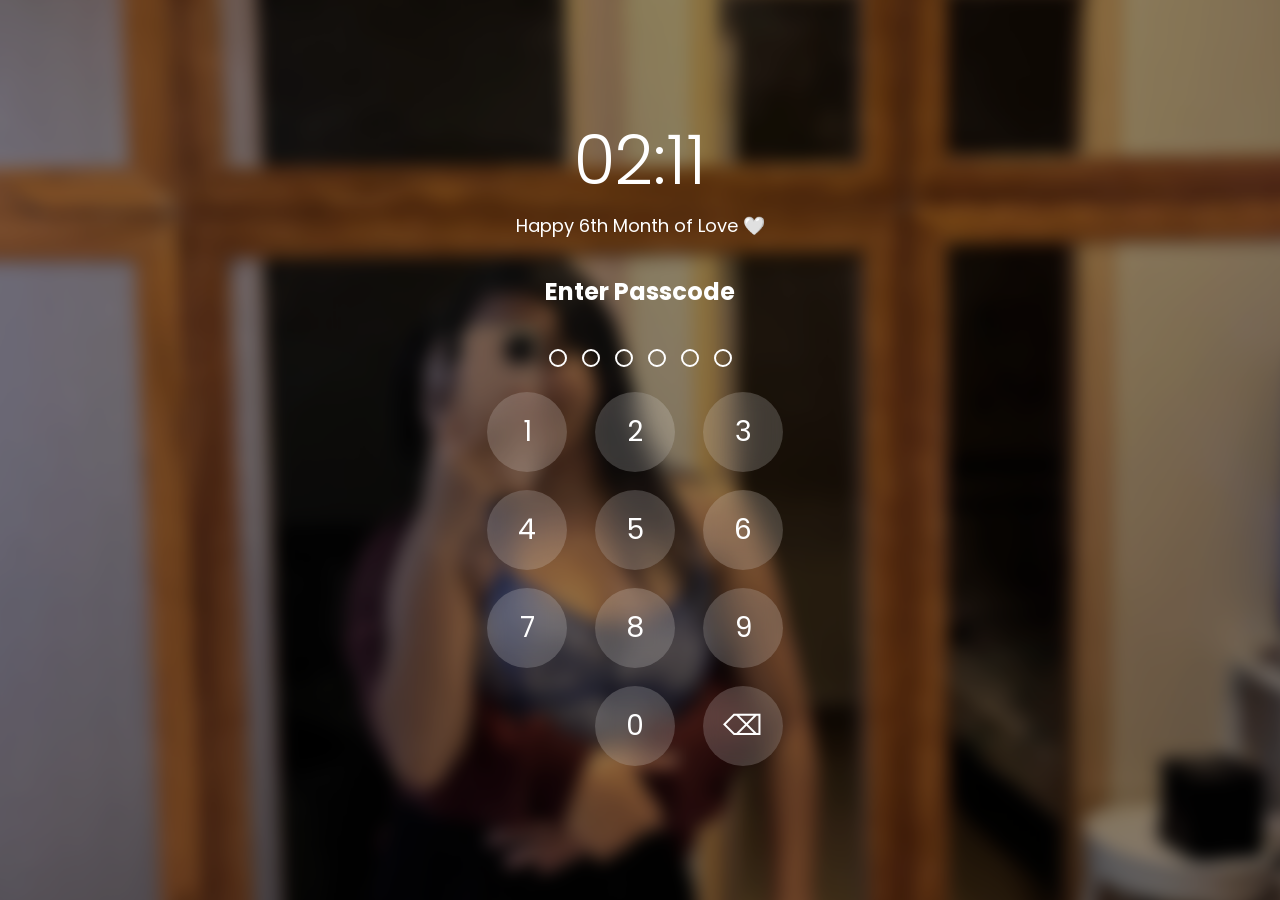
<file: index.html>
<!DOCTYPE html>
<html lang="en">

<head>

    <meta charset="UTF-8">
    <meta name="viewport" content="width=device-width, initial-scale=1.0">

    <title>Happy 6th Month of Love 🤍</title>

    <link rel="stylesheet" href="style.css">

    <link href="https://fonts.googleapis.com/css2?family=Poppins:wght@300;500;700&display=swap" rel="stylesheet">

</head>

<body>

    <div class="bg"></div>

    <div class="lockscreen">

        <div class="time">

            <h1 id="clock">00:00</h1>

            <p>Happy 6th Month of Love 🤍</p>

        </div>

        <h2>Enter Passcode</h2>

        <div class="dots">

            <span></span>
            <span></span>
            <span></span>
            <span></span>
            <span></span>
            <span></span>

        </div>

        <div class="keypad">

            <button onclick="press(1)">1</button>
            <button onclick="press(2)">2</button>
            <button onclick="press(3)">3</button>

            <button onclick="press(4)">4</button>
            <button onclick="press(5)">5</button>
            <button onclick="press(6)">6</button>

            <button onclick="press(7)">7</button>
            <button onclick="press(8)">8</button>
            <button onclick="press(9)">9</button>

            <div></div>

            <button onclick="press(0)">0</button>

            <button onclick="erase()">⌫</button>

        </div>

        <p id="wrong"></p>

    </div>

    <script src="script.js"></script>

</body>

</html>
</file>
<file: style.css>
* {
    margin: 0;
    padding: 0;
    box-sizing: border-box;
    font-family: 'Poppins', sans-serif;
}

/* ---------- PASSCODE PAGE ---------- */

body {
    height: 100vh;
    overflow: hidden;
}

.bg {
    position: fixed;
    inset: 0;
    background: url("images/bg.jpg") center center/cover no-repeat;
    filter: blur(8px) brightness(.55);
    transform: scale(1.08);
}

.lockscreen {
    position: relative;
    z-index: 2;

    height: 100vh;

    display: flex;
    flex-direction: column;
    justify-content: center;
    align-items: center;

    color: white;
}

.time {
    text-align: center;
    margin-bottom: 35px;
}

.time h1 {
    font-size: 68px;
    font-weight: 300;
}

.time p {
    font-size: 18px;
}

.lockscreen h2 {
    margin-bottom: 15px;
}

.dots {
    display: flex;
    gap: 15px;
    margin: 25px;
}

.dots span {
    width: 18px;
    height: 18px;
    border: 2px solid white;
    border-radius: 50%;
}

.fill {
    background: white;
}

.keypad {
    display: grid;
    grid-template-columns: repeat(3, 90px);
    gap: 18px;
}

.keypad button {
    width: 80px;
    height: 80px;

    border: none;
    border-radius: 50%;

    background: rgba(255, 255, 255, .18);

    color: white;

    font-size: 28px;

    backdrop-filter: blur(10px);

    cursor: pointer;

    transition: .3s;
}

.keypad button:hover {
    background: #ffb8cf;
}

#wrong {
    color: #ffd4df;
    margin-top: 25px;
    font-weight: 600;
}

/* ---------- SURPRISE PAGE ---------- */

.surprise {
    position: relative;
    z-index: 1; /* Mas mababa kaysa sa mga puso */
    overflow-y: auto;
    background: linear-gradient(180deg,
            #ffe7f0,
            #fff7fb,
            #ffffff);
}

.container {

    width: 100%;
    max-width: 1000px;

    margin: auto;

    display: flex;
    flex-direction: column;
    align-items: center;

    padding: 30px 20px 80px;

}

/* MUSIC BUTTON */

.music-btn {

    position: fixed;

    top: 20px;
    right: 20px;

    z-index: 999;

    border: none;

    padding: 14px 24px;

    border-radius: 50px;

    background: white;

    color: #ff5a91;

    font-weight: 600;

    cursor: pointer;

    box-shadow: 0 10px 25px rgba(0, 0, 0, .12);

}

/* SLIDESHOW */

.slideshow {

    width: 100%;
    max-width: 700px;

    height: 430px;

    overflow: hidden;

    border-radius: 30px;

    background: white;

    box-shadow: 0 15px 40px rgba(0, 0, 0, .15);

}

.slideshow img {

    width: 100%;
    height: 100%;

    object-fit: contain;

    background: #fff;

    transition: 1s;

}

/* ENVELOPE */

.envelope-wrapper {

    margin-top: 45px;

    cursor: pointer;

}

.envelope {

    position: relative;

    width: 320px;

    height: 220px;

}

.body {

    position: absolute;

    bottom: 0;

    width: 100%;

    height: 150px;

    background: #ffc8db;

    border-radius: 0 0 20px 20px;

}

.flap {

    position: absolute;

    width: 100%;
    height: 120px;

    background: #ffb5d1;

    clip-path: polygon(0 0, 100% 0, 50% 100%);

    transform-origin: top;

    transition: 1s;

    z-index: 5;

}

.letter-paper {

    position: absolute;

    left: 10%;
    top: 30px;

    width: 80%;
    height: 170px;

    background: white;

    border-radius: 15px;

    display: flex;
    flex-direction: column;
    justify-content: center;
    align-items: center;

    text-align: center;

    transition: 1s;

    box-shadow: 0 10px 25px rgba(0, 0, 0, .15);

}

.open .flap {

    transform: rotateX(180deg);

}

.open .letter-paper {

    transform: translateY(-120px);

}

/* LETTER */

.letter {

    display: none;

    width: 100%;
    max-width: 800px;

    margin-top: 40px;

    padding: 35px;

    border-radius: 25px;

    background: white;

    line-height: 2;

    box-shadow: 0 15px 35px rgba(0, 0, 0, .12);

    animation: fade .8s;

}

.letter h2 {

    text-align: center;

    color: #ff4f88;

    margin-bottom: 25px;

}

@keyframes fade {

    from {

        opacity: 0;
        transform: translateY(25px);

    }

    to {

        opacity: 1;
        transform: translateY(0);

    }

}

/* PHONE */

@media(max-width:768px) {

    .slideshow {

        position: relative;

        width: 100%;

        max-width: 700px;

        height: 430px;

        overflow: hidden;

        border-radius: 30px;

        background: white;

        box-shadow: 0 15px 40px rgba(0, 0, 0, .15);

    }

    .envelope {

        transform: scale(.9);

    }

    .letter {

        padding: 25px;

        font-size: 15px;

    }

}

.story-bar {

    position: absolute;

    top: 15px;

    left: 15px;

    width: calc(100% - 30px);

    height: 6px;

    background: rgba(255, 255, 255, .4);

    border-radius: 50px;

    overflow: hidden;

    z-index: 10;

}

.progress {

    width: 0%;

    height: 100%;

    background: white;

}

/* ---------- FLOATING HEARTS EFFECT ---------- */

.heart-container {
    position: fixed;
    inset: 0;
    pointer-events: none; /* Para ma-click pa rin ang mga button at envelope sa likod */
    overflow: hidden;
    z-index: 9999; /* Tinitiyak na nasa ibabaw ito ng lockscreen at surprise page */
}

.floating-heart {
    position: absolute;
    bottom: -50px;
    font-size: 24px;
    opacity: 0;
    animation: floatUp 6s linear infinite;
}

@keyframes floatUp {
    0% {
        bottom: -50px;
        opacity: 0;
        transform: translateX(0) scale(0.6) rotate(0deg);
    }
    15% {
        opacity: 0.7;
    }
    85% {
        opacity: 0.7;
    }
    100% {
        bottom: 105vh;
        opacity: 0;
        transform: translateX(60px) scale(1.2) rotate(25deg);
    }
}
</file>
